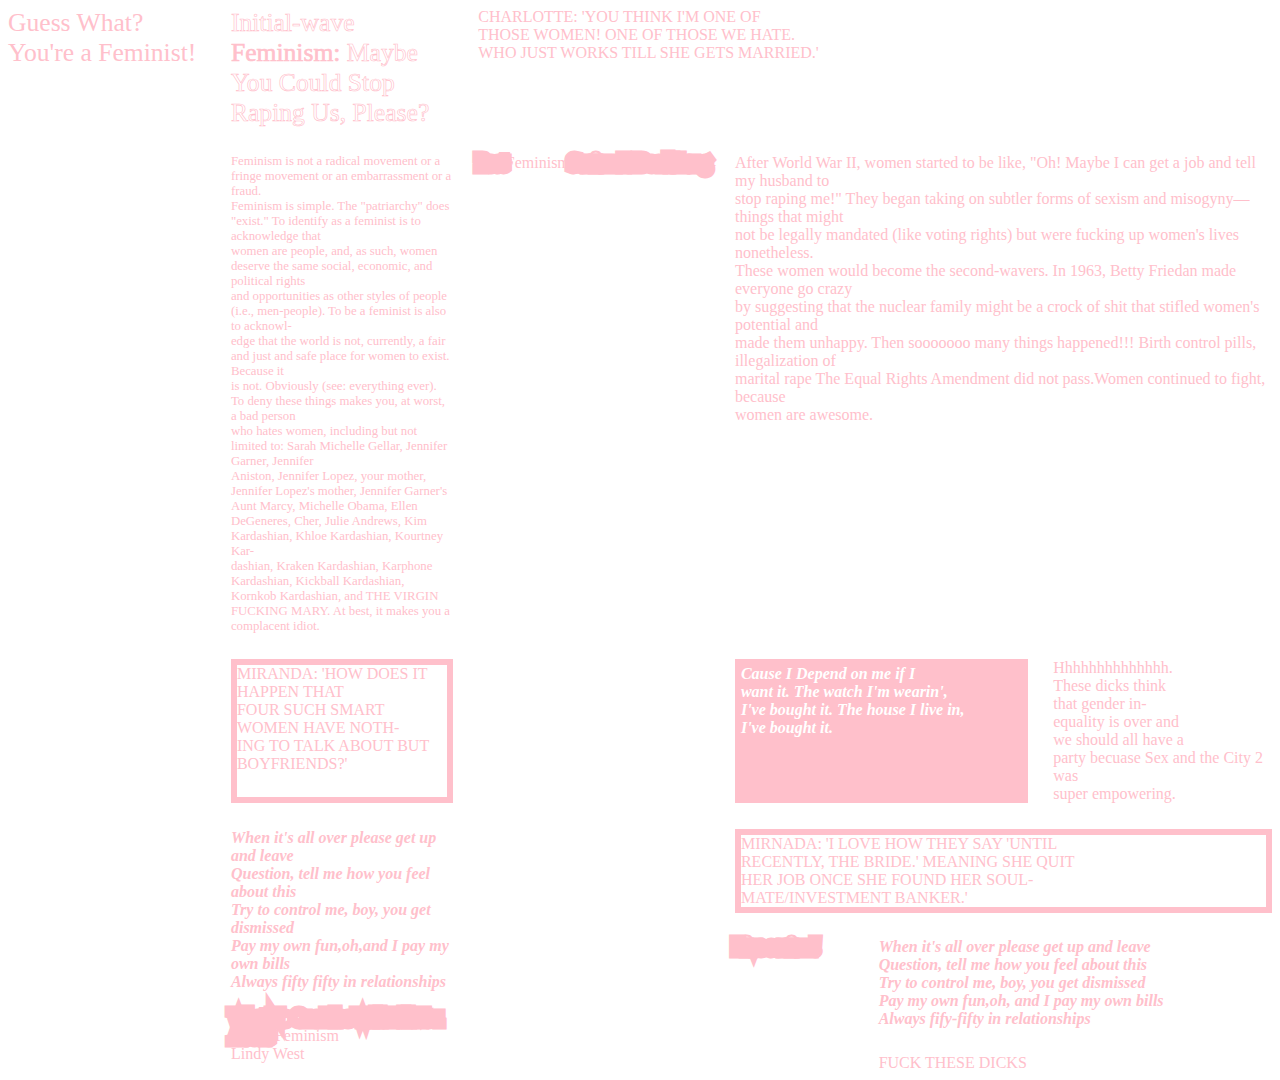
<file: index.html>
<!DOCTYPE HTML>
<html>
 <head>
 <link rel="stylesheet" href="styles/project1_2.css"> 
 </head> 
 <body>
    <div class="grid-container2">
        <div class="parent-item1 parent-item">
            <span class= "text1">Guess What? You're a Feminist!</span>
        </div>
        <div class="parent-item2 parent-item text2">
            <span style="-webkit-text-fill-color:white;-webkit-text-stroke-color:pink;">Initial-wave </span> <span style="-webkit-text-fill-color:pink;">Feminism: </span> Maybe You Could Stop Raping Us, Please?
        </div>
        <div class="parent-item3 parent-item text3">
            Feminism is not a radical movement or a fringe movement or an embarrassment or a fraud. <br>Feminism is simple. The "patriarchy" does "exist." To identify as a feminist is to acknowledge that<br> women are people, and, as such, women deserve the same social, economic, and political rights<br> and opportunities as other styles of people (i.e., men-people). To be a feminist is also to acknowl-<br>edge that the world is not, currently, a fair and just and safe place for women to exist. Because it <br>is not. Obviously (see: everything ever). To deny these things makes you, at worst, a bad person <br>who hates women, including but not limited to: Sarah Michelle Gellar, Jennifer Garner, Jennifer<br> Aniston, Jennifer Lopez, your mother, Jennifer Lopez's mother, Jennifer Garner's Aunt Marcy, Michelle Obama, Ellen DeGeneres, Cher, Julie Andrews, Kim Kardashian, Khloe Kardashian, Kourtney Kar-<br>dashian, Kraken Kardashian, Karphone Kardashian, Kickball Kardashian, Kornkob Kardashian, and THE VIRGIN FUCKING MARY. At best, it makes you a complacent idiot.   
        </div>
        <div class="parent-item4 parent-item">
            <div class="pink-border-rectangle">
                <div class="text4">
                    MIRANDA: 'HOW DOES IT HAPPEN THAT<br>FOUR SUCH SMART WOMEN HAVE NOTH-<br>ING TO TALK ABOUT BUT BOYFRIENDS?'
                </div>
            </div>
        </div>
        <div class="parent-item5 parent-item text5">
            <b><i>When it's all over please get up and leave<br> Question, tell me how you feel about this<br>Try to control me, boy, you get dismissed<br>Pay my own fun,oh,and I pay my own bills<br> Always fifty fifty in relationships</i></b><br><br>
            <span style="-webkit-text-stroke:1vw pink;">What No One Else Will Tell You About</span> Feminism<br>
            Lindy West
        </div>
        <div class="parent-item6 parent-item">
            <div class="pink-border-rectangle">
                <div class="text6">
                    CHARLOTTE: 'YOU THINK I'M ONE OF<br>THOSE WOMEN! ONE OF THOSE WE HATE.<br>WHO JUST WORKS TILL SHE GETS MARRIED.'
                </div>
            </div>
        </div>
        <div class="parent-item7 parent-item text7">
            <span style="-webkit-text-stroke:1vw pink;">Post</span>Feminism<span style="-webkit-text-stroke:1vw pink;">Sexism Is Dead!Long</span>
        </div>
        <div class="parent-item8 parent-item text8">
            After World War II, women started to be like, "Oh! Maybe I can get a job and tell my husband to <br>stop raping me!" They began taking on subtler forms of sexism and misogyny—things that might<br> not be legally mandated (like voting rights) but were fucking up women's lives nonetheless. <br>These women would become the second-wavers. In 1963, Betty Friedan made everyone go crazy <br>by suggesting that the nuclear family might be a crock of shit that stifled women's potential and<br> made them unhappy. Then sooooooo many things happened!!! Birth control pills, illegalization of <br>marital rape The Equal Rights Amendment did not pass.Women continued to fight, because <br>women are awesome.
        </div>
        <div class="parent-item9 parent-item">
            <div class="rectangle">
                <div class="text9">
                    <span style="color:white;"><b><i>Cause I Depend on me if I <br>want it. The watch I'm wearin',<br>I've bought it. The house I live in,<br>I've bought it.</i></b></span>
                </div>
            </div>
        </div>
        <div class="parent-item10 parent-item text10">
            Hhhhhhhhhhhhhh.<br>These dicks think<br>that gender in-<br>equality is over and<br>we should all have a<br>party becuase Sex and the City 2 was <br>super empowering.
        </div>
        <div class="parent-item11 parent-item">
            <div class="pink-border-rectangle">
                <div class="text11">
                    MIRNADA: 'I LOVE HOW THEY SAY 'UNTIL<br>RECENTLY, THE BRIDE.' MEANING SHE QUIT<br>HER JOB ONCE SHE FOUND HER SOUL-<br>MATE/INVESTMENT BANKER.'
                </div>
            </div>
        </div>
        <div class="parent-item12 parent-item text12">
            <span style="-webkit-text-stroke:1vw pink;">Live sexism!</span>
        </div>
        <div class="parent-item13 parent-item text13">
            <b><i>When it's all over please get up and leave<br> Question, tell me how you feel about this<br> Try to control me, boy, you get dismissed<br>Pay my own fun,oh, and I pay my own bills<br>Always fify-fifty in relationships</i></b>
        </div>
        <div class="parent-item14 parent-item text14">
            FUCK THESE DICKS
        </div>
        <div class ="parent-item15 parent-item text15>
            Or<br>Rather<br>Don't.
        </div>
    </div>






 </body>  
</html>
</file>
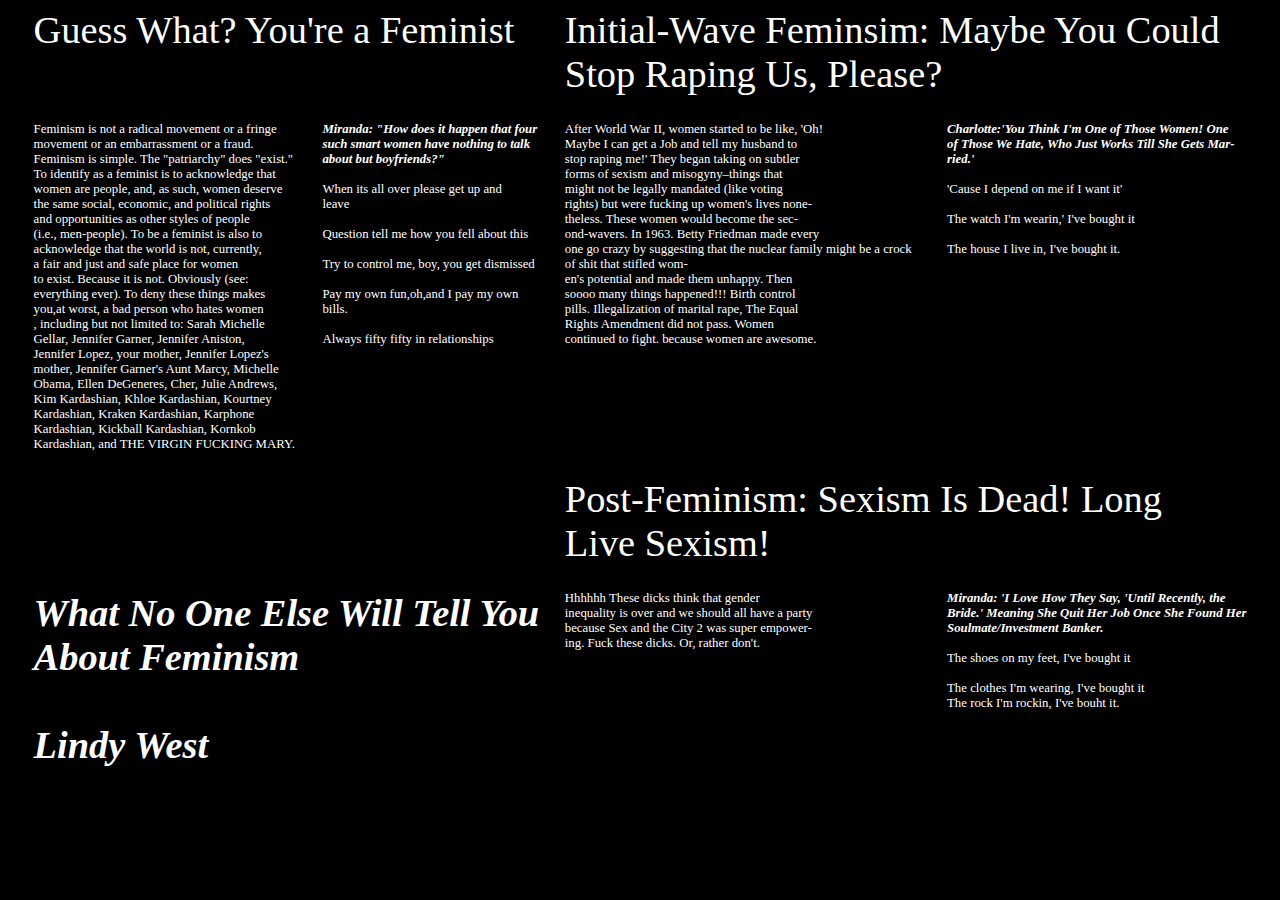
<file: index1.html>
<!DOCTYPE HTML>
<html>
 <head>
 <link rel="stylesheet" href="styles/project_1.css"> 
 </head> 
 <body>
    <div class="grid-container">
        <div class="grid-item1 grid-item heading">
            <!-- <h1> -->
            Guess What? You're a Feminist
            <!-- </h1> -->
        </div>
        <div class="grid-item2 grid-item text">
            <!-- <h4> -->
            Feminism is not a radical movement or a fringe <br>movement or an embarrassment or a fraud.<br> Feminism is simple. The "patriarchy" does "exist."<br> To identify as a feminist is to acknowledge that<br> women are people, and, as such, women deserve<br> the same social, economic, and political rights<br> and opportunities as other styles of people<br> (i.e., men-people). To be a feminist is also to<br> acknowledge that the world is not, currently,<br> a fair and just and safe place for women <br>to exist. Because it is not. Obviously (see: <br>everything ever). To deny these things makes <br>you,at worst, a bad person who hates women<br>, including but not limited to: Sarah Michelle<br> Gellar, Jennifer Garner, Jennifer Aniston,<br> Jennifer Lopez, your mother, Jennifer Lopez's <br>mother, Jennifer Garner's Aunt Marcy, Michelle <br>Obama, Ellen DeGeneres, Cher, Julie Andrews,<br> Kim Kardashian, Khloe Kardashian, Kourtney<br> Kardashian, Kraken Kardashian, Karphone <br>Kardashian, Kickball Kardashian, Kornkob <br>Kardashian, and THE VIRGIN FUCKING MARY. 
            <!-- </h4> -->
        </div>
        <div class="grid-item3 grid-item text">
            <b><i>Miranda: "How does it happen that four <br>such smart women have nothing to talk <br>about but boyfriends?"</i> </b><br><br>When its all over please get up and <br>leave<br><br> Question tell me how you fell about this<br><br> Try to control me, boy, you get dismissed<br><br> Pay my own fun,oh,and I pay my own <br>bills.<br><br>Always fifty fifty in relationships
        </div>
        <div class="grid-item4 grid-item hed">
        <i><b>What No One Else Will Tell You<br> About Feminism <br><br> Lindy West</b></i>
        </div>
        <div class="grid-item5 grid-item heading">
            Initial-Wave Feminsim: Maybe You Could <br>Stop Raping Us, Please?
        </div>
        <div class="grid-item6 grid-item text">
           After World War II, women started to be like, 'Oh!<br> Maybe I can get a Job and tell my husband to<br> stop raping me!' They began taking on subtler <br>forms of sexism and misogyny–things that<br>might not be legally mandated (like voting<br> rights) but were fucking up women's lives none-<br>theless. These women would become the sec-<br>ond-wavers. In 1963. Betty Friedman made every<br>one go crazy by suggesting that the nuclear family might be a crock of shit that stifled wom-<br>en's potential and made them unhappy. Then<br>soooo many things happened!!! Birth control<br>pills. Illegalization of marital rape, The Equal <br> Rights Amendment did not pass. Women <br> continued to fight. because women are awesome. 
        </div>
        <div class="grid-item7 grid-item text">
            <b><i> Charlotte:'You Think I'm One of Those Women! One <br>of Those We Hate, Who Just Works Till She Gets Mar-<br>ried.'</i></b> <br><br> 'Cause I depend on me if I want it'<br> <br> The watch I'm wearin,' I've bought it<br><br>The house I live in, I've bought it.
        </div>
        <div class="grid-item8 grid-item heading">
           Post-Feminism: Sexism Is Dead! Long <br>Live Sexism!
        </div>
        <div class="grid-item9 grid-item text">
            Hhhhhh These dicks think that gender<br> inequality is over and we should all have a party<br>because Sex and the City 2 was super empower-<br>ing. Fuck these dicks. Or, rather don't. 
        </div>
        <div class="grid-item10 grid-item text">
            <b><i> Miranda: 'I Love How They Say, 'Until Recently, the<br> Bride.' Meaning She Quit Her Job Once She Found Her<br>Soulmate/Investment Banker.</i></b><br><br>
            The shoes on my feet, I've bought it<br><br>The clothes I'm wearing, I've bought it<br> The rock I'm rockin, I've bouht it.
        </div>

    </div>
    
    <!-- <div class="grid-container2">
        <div class="parent-item1 parent-item text1">
            Guess What? You're a Feminist!
        </div>
        <div class="parent-item2 parent-item text2">
            <span style="-webkit-text-fill-color:white;-webkit-text-stroke-color:pink;">Initial-wave </span> <span style="-webkit-text-fill-color:pink;">Feminism: </span> Maybe You Could Stop Raping Us, Please?
        </div>
        <div class="parent-item3 parent-item text3">
            Feminism is not a radical movement or a fringe movement or an embarrassment or a fraud. <br>Feminism is simple. The "patriarchy" does "exist." To identify as a feminist is to acknowledge that<br> women are people, and, as such, women deserve the same social, economic, and political rights<br> and opportunities as other styles of people (i.e., men-people). To be a feminist is also to acknowl-<br>edge that the world is not, currently, a fair and just and safe place for women to exist. Because it <br>is not. Obviously (see: everything ever). To deny these things makes you, at worst, a bad person <br>who hates women, including but not limited to: Sarah Michelle Gellar, Jennifer Garner, Jennifer<br> Aniston, Jennifer Lopez, your mother, Jennifer Lopez's mother, Jennifer Garner's Aunt Marcy, Michelle Obama, Ellen DeGeneres, Cher, Julie Andrews, Kim Kardashian, Khloe Kardashian, Kourtney Kar-<br>dashian, Kraken Kardashian, Karphone Kardashian, Kickball Kardashian, Kornkob Kardashian, and THE VIRGIN FUCKING MARY. At best, it makes you a complacent idiot.   
        </div>
        <div class="parent-item4 parent-item">
            <div class="pink-border-rectangle">
                <div class="text4">
                    MIRANDA: 'HOW DOES IT HAPPEN THAT<br>FOUR SUCH SMART WOMEN HAVE NOTH-<br>ING TO TALK ABOUT BUT BOYFRIENDS?'
                </div>
            </div>
        </div>
        <div class="parent-item5 parent-item text5">
            <b><i>When it's all over please get up and leave<br> Question, tell me how you feel about this<br>Try to control me, boy, you get dismissed<br>Pay my own fun,oh,and I pay my own bills<br> Always fifty fifty in relationships</i></b><br><br>
            <span style="-webkit-text-stroke:1vw pink;">What No One Else Will Tell You About</span> Feminism<br>
            Lindy West
        </div>
        <div class="parent-item6 parent-item">
            <div class="pink-border-rectangle">
                <div class="text6">
                    CHARLOTTE: 'YOU THINK I'M ONE OF<br>THOSE WOMEN! ONE OF THOSE WE HATE.<br>WHO JUST WORKS TILL SHE GETS MARRIED.'
                </div>
            </div>
        </div>
        <div class="parent-item7 parent-item text7">
            <span style="-webkit-text-stroke:1vw pink;">Post</span>Feminism<span style="-webkit-text-stroke:1vw pink;">Sexism Is Dead!Long</span>
        </div>
        <div class="parent-item8 parent-item text8">
            After World War II, women started to be like, "Oh! Maybe I can get a job and tell my husband to <br>stop raping me!" They began taking on subtler forms of sexism and misogyny—things that might<br> not be legally mandated (like voting rights) but were fucking up women's lives nonetheless. <br>These women would become the second-wavers. In 1963, Betty Friedan made everyone go crazy <br>by suggesting that the nuclear family might be a crock of shit that stifled women's potential and<br> made them unhappy. Then sooooooo many things happened!!! Birth control pills, illegalization of <br>marital rape The Equal Rights Amendment did not pass.Women continued to fight, because <br>women are awesome.
        </div>
        <div class="parent-item9 parent-item">
            <div class="rectangle">
                <div class="text9">
                    <span style="color:white;"><b><i>Cause I Depend on me if I <br>want it. The watch I'm wearin',<br>I've bought it. The house I live in,<br>I've bought it.</i></b></span>
                </div>
            </div>
        </div>
        <div class="parent-item10 parent-item text10">
            Hhhhhhhhhhhhhh.<br>These dicks think<br>that gender in-<br>equality is over and<br>we should all have a<br>party becuase Sex and the City 2 was <br>super empowering.
        </div>
        <div class="parent-item11 parent-item">
            <div class="pink-border-rectangle">
                <div class="text11">
                    MIRNADA: 'I LOVE HOW THEY SAY 'UNTIL<br>RECENTLY, THE BRIDE.' MEANING SHE QUIT<br>HER JOB ONCE SHE FOUND HER SOUL-<br>MATE/INVESTMENT BANKER.'
                </div>
            </div>
        </div>
        <div class="parent-item12 parent-item text12">
            <span style="-webkit-text-stroke:1vw pink;">Live sexism!</span>
        </div>
        <div class="parent-item13 parent-item text13">
            <b><i>When it's all over please get up and leave<br> Question, tell me how you feel about this<br> Try to control me, boy, you get dismissed<br>Pay my own fun,oh, and I pay my own bills<br>Always fify-fifty in relationships</i></b>
        </div>
        <div class="parent-item14 parent-item text14">
            FUCK THESE DICKS
        </div>
        <div class ="parent-item15 parent-item text15>
            Or<br>Rather<br>Don't.
        </div>
    </div> -->






 </body>  
</html>
</file>
<file: styles/project1_2.css>
.grid-container2{
    display:grid;
    grid-template-areas:"Q1 Q2 Q3 Q3 Q3 Q3"
                        "Q1 R1 R2 R3 R3 R3"
                        "Q1 S1 R2 S3 S3 S4"
                        "Q1 T1 R2 T3 T3 T3"
                        "Q1 T1 R2 U1 U2 U2"
                        "Q1 T1 R2 U1 V3 V4";
    grid-gap:2vw;
    /* height:100vw;width:100vw; */
    background-color:white;
    font-family:raleway;
    width:100%
    }
.parent-item1{
    grid-area:Q1;
    color:pink;
    font-family:Raleway;
    font-size:2vw;
    /* transform-origin: 0 0;
    transform:rotate(-90deg); */
}
.text1{
    transform-origin: 0 0;
    transform:rotate(-90deg);
}
.parent-item2{
    grid-area:Q2;
    font-family:Raleway;
    font-size:2vw;
    -webkit-text-stroke-color:pink;
    -webkit-text-fill-color:white;
    -webkit-text-stroke-width:0.05vw;
}
 .parent-item3{
    grid-area:R1;
    font-family:Raleway;
    font-size:1vw;
    /* color:pink; */
}
.parent-item4{
    grid-area:S1;
    border-color:pink;
    border-style:solid;
    border-width:0.5vw;
}

.parent-item5{
    grid-area:T1;
}
.parent-item6{
    grid-area:Q3;
}
.parent-item7{
    grid-area:R2;
}
.parent-item8{
    grid-area:R3;
}
.parent-item9{
    grid-area:S3;
    border-color:pink;
    border-style:solid;
    border-width:0.5vw;
    background-color:pink;
}
.parent-item10{
    grid-area:S4;
}
.parent-item11{
    grid-area:T3;
    border-color:pink;
    border-style:solid;
    border-width:0.5vw;
    font-family:Trajan Pro3;
}
.parent-item12{
    grid-area:U1;
}
.parent-item13{
    grid-area:U2;
}
.parent-item14{
    grid-area:V3;
}
.parent-item15{
    grid-area:V4;
}
.parent-item{
color:pink;
}
</file>
<file: styles/project_1.css>
body{
background-color:black;
padding-left:2vw;
padding-right:2vw;
}
.heading{
color:white;
font-size:3vw;
font-family: Raleway;
Font-weight:-5vw;
}
.text{
color:white;
font-size:1vw;
font-family: Raleway;
Font-weight:-5vw;
}
.grid-container{
display:grid;
grid-template-areas:"a1 a1 a2 a2"
                    "b1 b2 b3 b4"
                    "c1 c1 c2 c2"
                    "d1 d1 d3 d4";
grid-gap:2vw;
/* height:100vw;width:100vw; */
}
/* .grid-item{
display:inline-grid;
} */
.grid-item1{
    grid-area:a1;
}
.grid-item2{
    grid-area:b1;
}
.grid-item3{
    grid-area:b2;
}
.grid-item4{
    grid-area:d1;
}
.hed{
color:white;
font-size:3vw;
font-family: Raleway;
Font-weight:-5vw;
font-style: italic;
}
.grid-item5{
    grid-area:a2;
}
.grid-item6{
    grid-area:b3;
}
.grid-item7{
    grid-area:b4;
}
.grid-item8{
    grid-area:c2;
}
.grid-item9{
    grid-area:d3;
}
.grid-item10{
    grid-area:d4;
}
.grid-container2{
    display:grid;
    grid-template-areas:"Q1 Q2 Q3 Q3 Q3 Q3"
                        "Q1 R1 R2 R3 R3 R3"
                        "Q1 S1 R2 S3 S3 S4"
                        "Q1 T1 R2 T3 T3 T3"
                        "Q1 T1 R2 U1 U2 U2"
                        "Q1 T1 R2 U1 V3 V4";
    grid-gap:2vw;
    /* height:100vw;width:100vw; */
    background-color:white;
    font-family:raleway;
    width:100%
    }
.parent-item1{
    grid-area:Q1;
    color:pink;
    font-family:Raleway;
    font-size:2vw;
    transform-origin: 0 0;
    transform:rotate(-90deg);
}
.parent-item2{
    grid-area:Q2;
    font-family:Raleway;
    font-size:2vw;
    -webkit-text-stroke-color:pink;
    -webkit-text-fill-color:white;
    -webkit-text-stroke-width:0.05vw;
}
 .parent-item3{
    grid-area:R1;
    font-family:Raleway;
    font-size:1vw;
    /* color:pink; */
}
.parent-item4{
    grid-area:S1;
    border-color:pink;
    border-style:solid;
    border-width:0.5vw;
}

.parent-item5{
    grid-area:T1;
}
.parent-item6{
    grid-area:Q3;
}
.parent-item7{
    grid-area:R2;
}
.parent-item8{
    grid-area:R3;
}
.parent-item9{
    grid-area:S3;
    border-color:pink;
    border-style:solid;
    border-width:0.5vw;
    background-color:pink;
}
.parent-item10{
    grid-area:S4;
}
.parent-item11{
    grid-area:T3;
    border-color:pink;
    border-style:solid;
    border-width:0.5vw;
    font-family:Trajan Pro3;
}
.parent-item12{
    grid-area:U1;
}
.parent-item13{
    grid-area:U2;
}
.parent-item14{
    grid-area:V3;
}
.parent-item15{
    grid-area:V4;
}
.parent-item{
color:pink;
}
</file>
